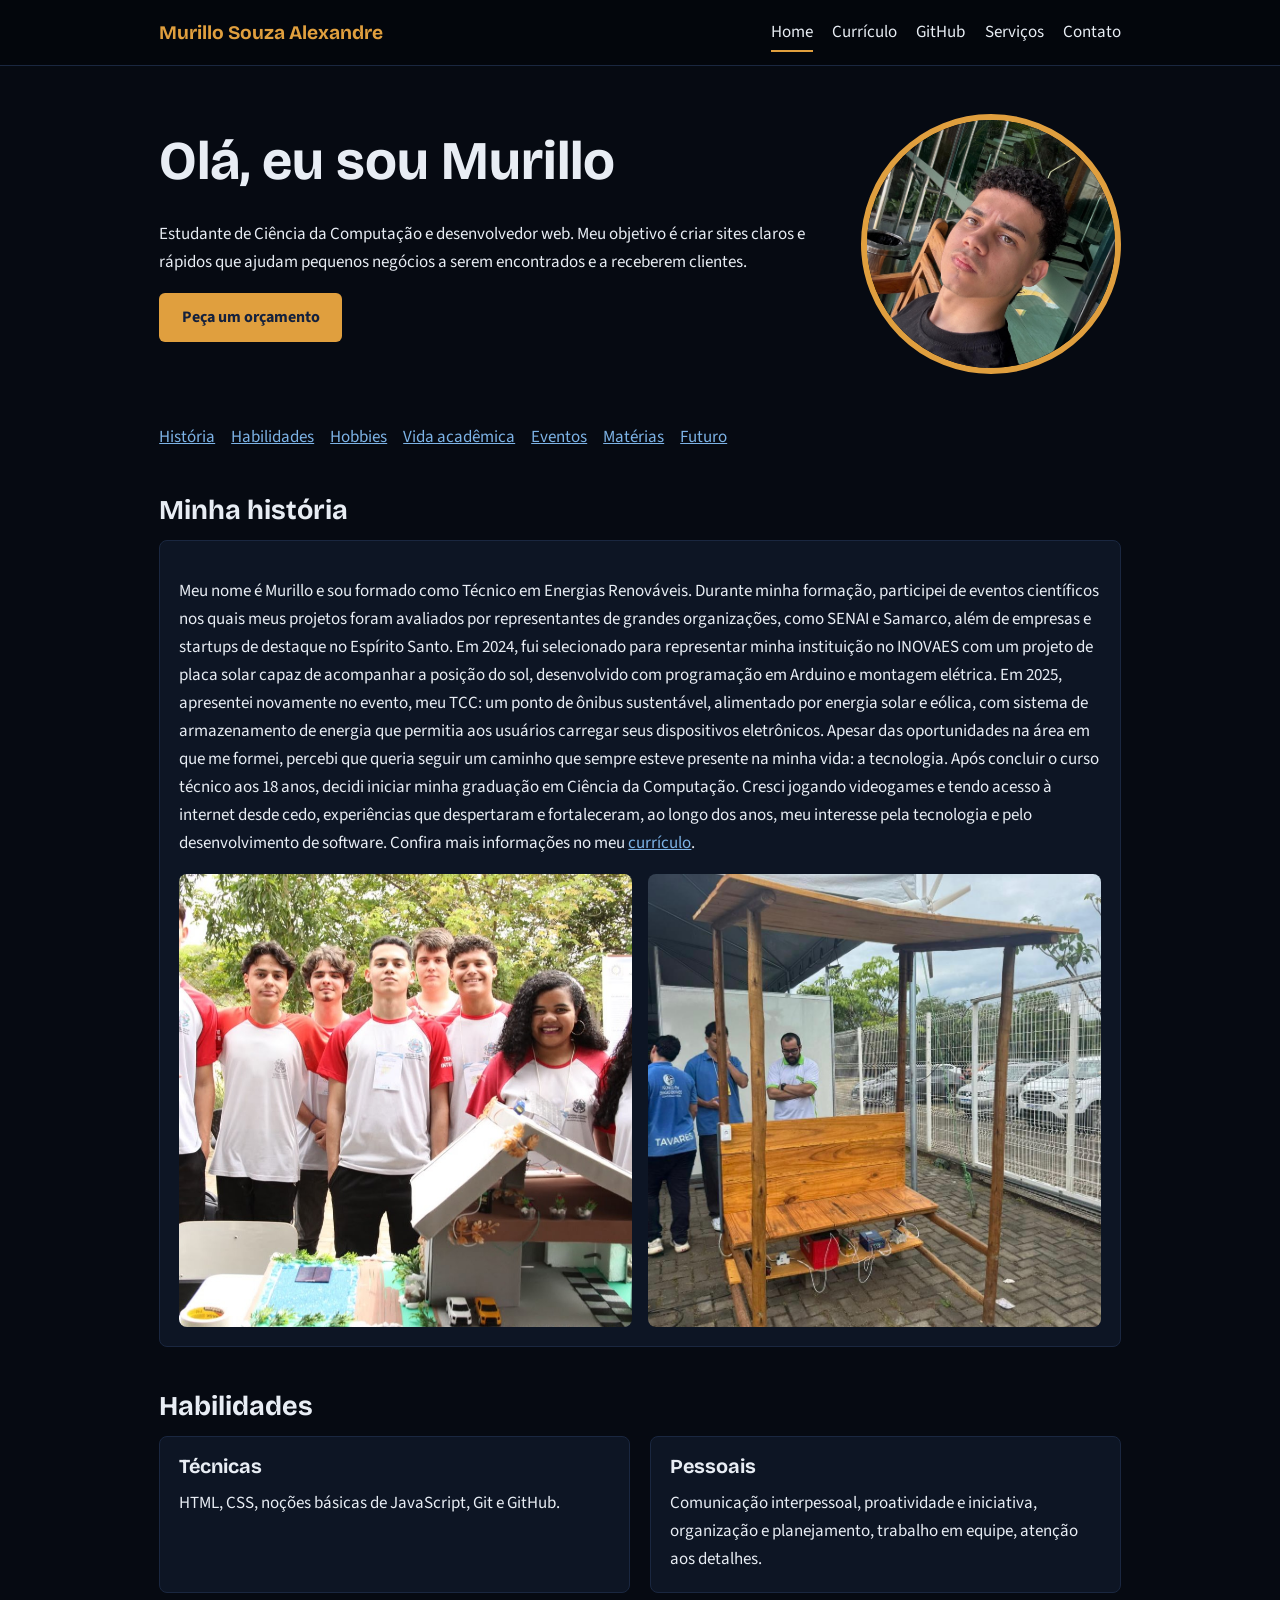
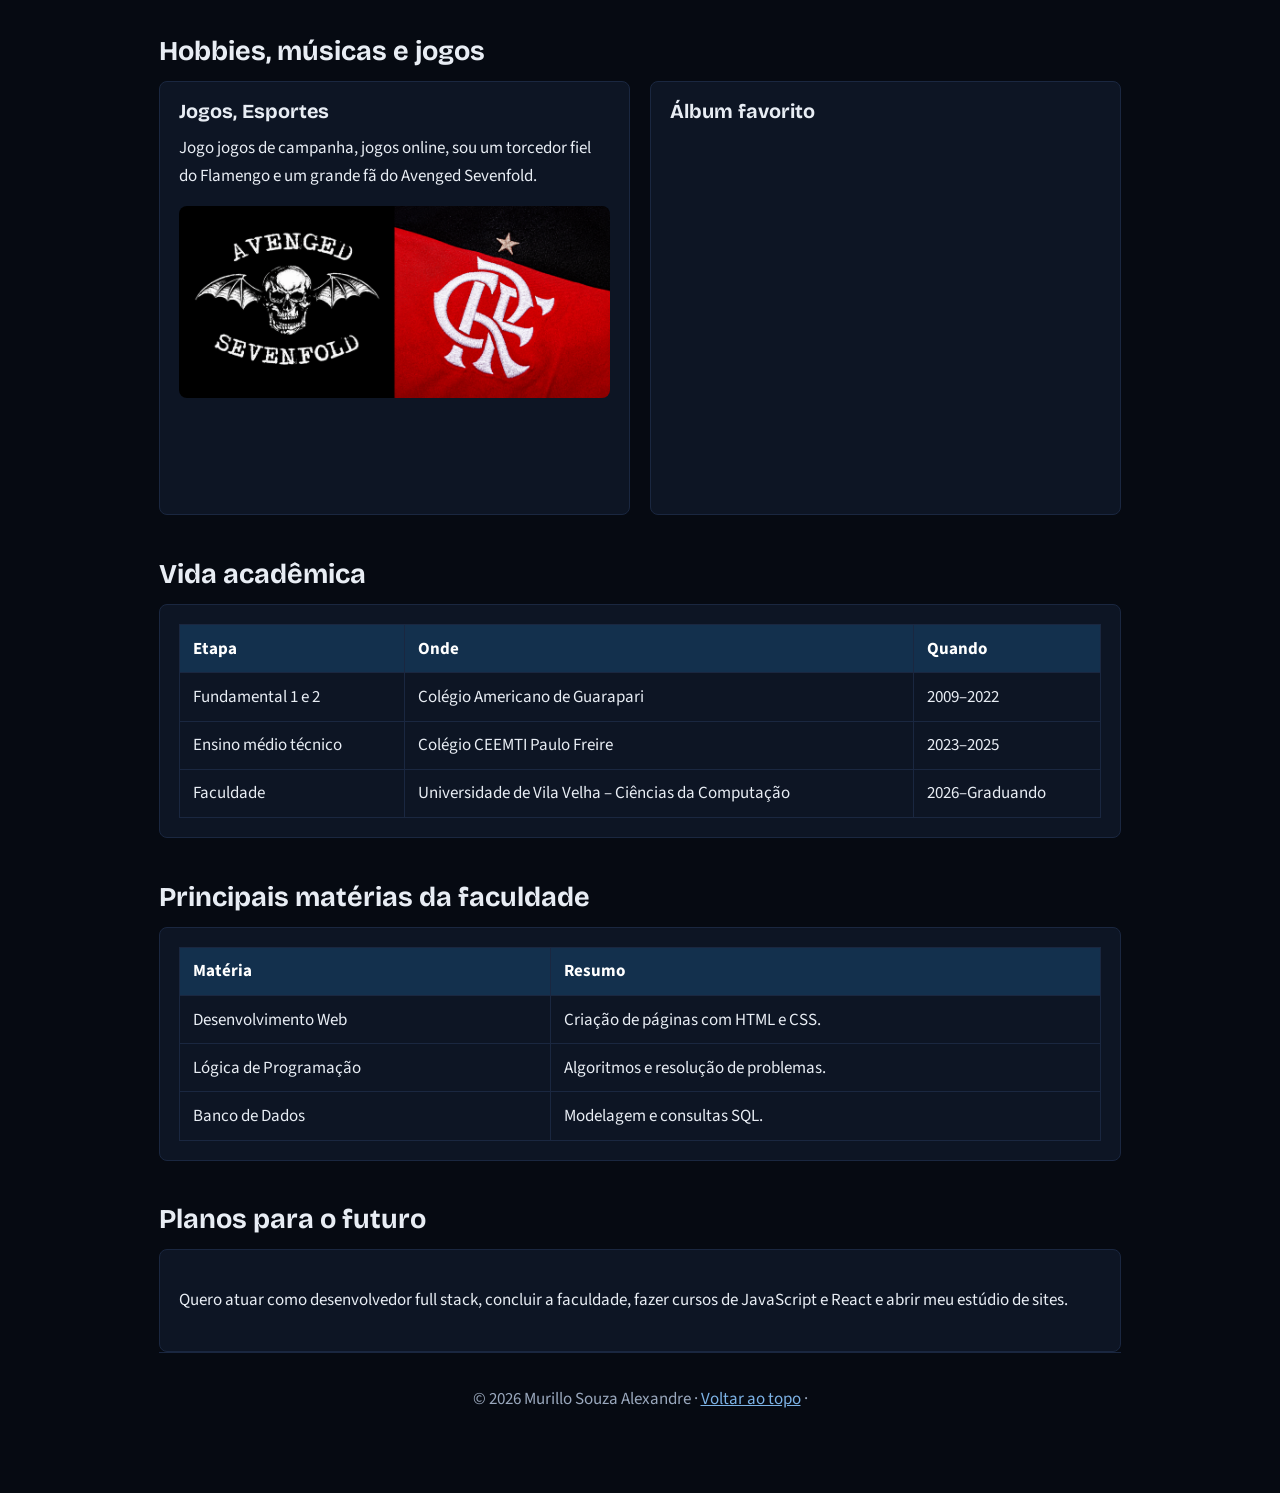
<file: Projeto LandingPage/index.html>
<!DOCTYPE html>
<html lang="pt-BR"><head><meta charset="utf-8">
<meta name="viewport" content="width=device-width, initial-scale=1">
<title>Home | murill2a710 </title>
<link rel="preconnect" href="https://fonts.googleapis.com">
<link href="https://fonts.googleapis.com/css2?family=Bricolage+Grotesque:wght@600;800&family=Source+Sans+3:wght@400;600&display=swap" rel="stylesheet">
<link rel="stylesheet" href="style.css"><link rel="icon" type="image/png" href="Imagens/favicon.png"></head><body>
<header><nav aria-label="Menu principal"><b>Murillo Souza Alexandre</b>
<a href="index.html" class="on">Home</a><a href="curriculo.html">Currículo</a>
<a href="github.html">GitHub</a><a href="servicos.html">Serviços</a>
<a href="contato.html">Contato</a></nav></header>
<main>

<section class="hero" id="topo"><div>
<h1>Olá, eu sou Murillo</h1>
<p>Estudante de Ciência da Computação e desenvolvedor web. Meu objetivo é criar sites claros e rápidos que ajudam pequenos negócios a serem encontrados e a receberem clientes.</p>
<p><a class="btn" href="contato.html">Peça um orçamento</a></p></div>
<img src="Imagens/pfp.jpeg" alt="Foto de Perfil"></section>
<ul class="toc"><li><a href="#historia">História</a></li><li><a href="#habilidades">Habilidades</a></li><li><a href="#hobbies">Hobbies</a></li><li><a href="#academico">Vida acadêmica</a></li><li><a href="#eventos">Eventos</a></li><li><a href="#materias">Matérias</a></li><li><a href="#futuro">Futuro</a></li></ul>
<h2 id="historia">Minha história</h2>
<div class="box">
  <p>Meu nome é Murillo e sou formado como Técnico em Energias Renováveis. Durante minha formação, participei de eventos científicos nos quais meus projetos foram avaliados por representantes de grandes organizações, como SENAI e Samarco, além de empresas e startups de destaque no Espírito Santo.

Em 2024, fui selecionado para representar minha instituição no INOVAES com um projeto de placa solar capaz de acompanhar a posição do sol, desenvolvido com programação em Arduino e montagem elétrica. Em 2025, apresentei novamente no evento, meu TCC: um ponto de ônibus sustentável, alimentado por energia solar e eólica, com sistema de armazenamento de energia que permitia aos usuários carregar seus dispositivos eletrônicos.

Apesar das oportunidades na área em que me formei, percebi que queria seguir um caminho que sempre esteve presente na minha vida: a tecnologia. Após concluir o curso técnico aos 18 anos, decidi iniciar minha graduação em Ciência da Computação. Cresci jogando videogames e tendo acesso à internet desde cedo, experiências que despertaram e fortaleceram, ao longo dos anos, meu interesse pela tecnologia e pelo desenvolvimento de software.

Confira mais informações no meu <a href="curriculo.html">currículo</a>.</p>
  <div class="fotos"><img src="Imagens/Projeto Solar 2024.jpeg" alt="Foto do evento 1"><img src="Imagens/Ponto de onibus Sustentavel.png" alt="Foto do evento 2"></div>
</div>
<h2 id="habilidades">Habilidades</h2>
<div class="grid"><div class="box"><h3>Técnicas</h3>HTML, CSS, noções básicas de JavaScript, Git e GitHub.</div><div class="box"><h3>Pessoais</h3>Comunicação interpessoal, proatividade e iniciativa, organização e planejamento, trabalho em equipe, atenção aos detalhes.</div></div>
<h2 id="hobbies">Hobbies, músicas e jogos</h2>
<div class="grid">
  <div class="box"><h3>Jogos, Esportes</h3>Jogo jogos de campanha, jogos online, sou um torcedor fiel do Flamengo e um grande fã do Avenged Sevenfold.
<img class="pic" src="Imagens/b6bfe002-2b34-41af-92ef-cadbd4d60992.png" alt="Logo do Avenged Sevenfold ao lado do escudo do Flamengo"></div>
  <div class="box"><h3>Álbum favorito</h3><iframe class="sp" src="https://open.spotify.com/embed/album/3Id3VUk9jSKBD1guNo1buF" title="Álbum favorito no Spotify" allow="encrypted-media" loading="lazy"></iframe></div>
</div>

<h2 id="academico">Vida acadêmica</h2>
<div class="box">
  <div class="tbl"><table><tr><th>Etapa</th><th>Onde</th><th>Quando</th></tr>
  <tr><td>Fundamental 1 e 2</td><td>Colégio Americano de Guarapari</td><td>2009–2022</td></tr>
  <tr><td>Ensino médio técnico</td><td>Colégio CEEMTI Paulo Freire</td><td>2023–2025</td></tr>
  <tr><td>Faculdade</td><td>Universidade de Vila Velha – Ciências da Computação</td><td>2026–Graduando</td></tr></table></div>
</div>

<h2 id="materias">Principais matérias da faculdade</h2>
<div class="box">
  <div class="tbl"><table><tr><th>Matéria</th><th>Resumo</th></tr>
  <tr><td>Desenvolvimento Web</td><td>Criação de páginas com HTML e CSS.</td></tr>
  <tr><td>Lógica de Programação</td><td>Algoritmos e resolução de problemas.</td></tr>
  <tr><td>Banco de Dados</td><td>Modelagem e consultas SQL.</td></tr></table></div>
</div>

<h2 id="futuro">Planos para o futuro</h2>
<div class="box">
  <p>Quero atuar como desenvolvedor full stack, concluir a faculdade, fazer cursos de JavaScript e React e abrir meu estúdio de sites.</p>
</div>
<footer>© 2026 Murillo Souza Alexandre · <a href="#topo">Voltar ao topo</a> · </footer>
</body></html>
</file>
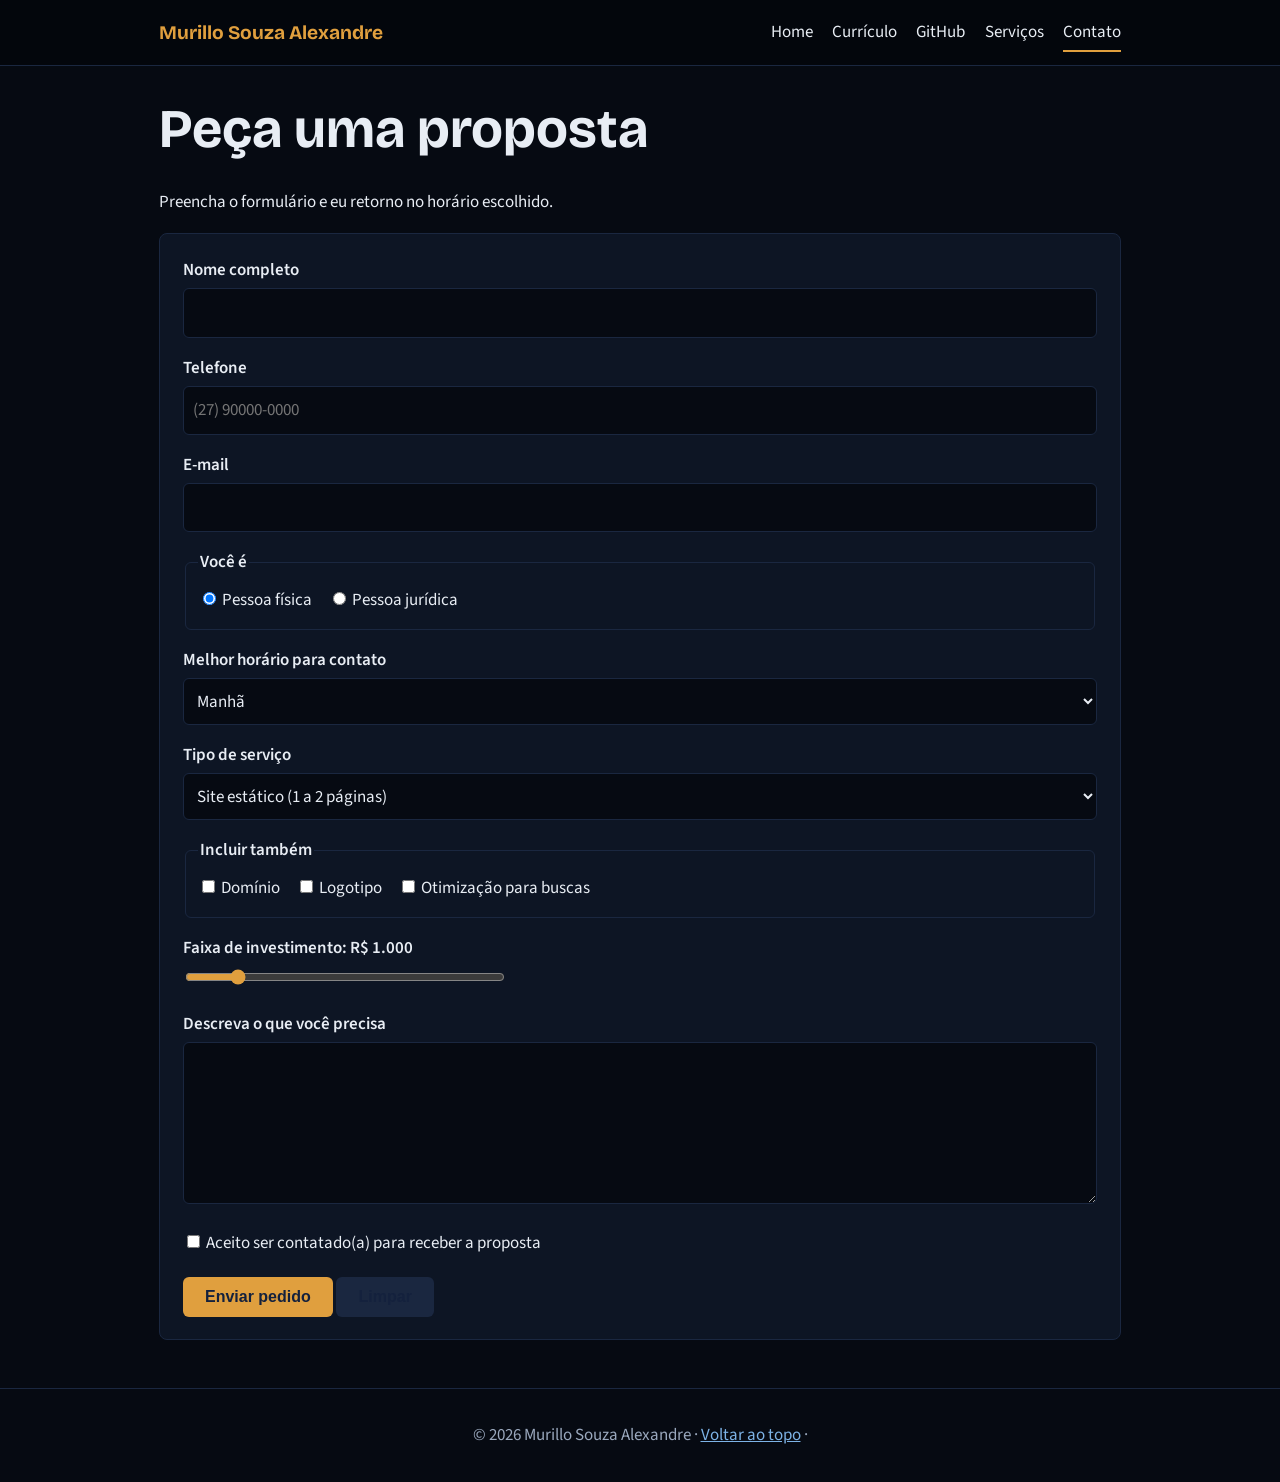
<file: Projeto LandingPage/contato.html>
<!DOCTYPE html>
<html lang="pt-BR"><head><meta charset="utf-8">
<meta name="viewport" content="width=device-width, initial-scale=1">
<title>Contato | Murillo Souza Alexandre</title>
<link rel="preconnect" href="https://fonts.googleapis.com">
<link href="https://fonts.googleapis.com/css2?family=Bricolage+Grotesque:wght@600;800&family=Source+Sans+3:wght@400;600&display=swap" rel="stylesheet">
<link rel="stylesheet" href="style.css"><link rel="icon" type="image/png" href="Imagens/favicon.png"></head><body>
<header><nav aria-label="Menu principal"><b>Murillo Souza Alexandre</b>
<a href="index.html">Home</a><a href="curriculo.html">Currículo</a>
<a href="github.html">GitHub</a><a href="servicos.html">Serviços</a>
<a href="contato.html" class="on">Contato</a></nav></header>
<main>

<h1 id="topo">Peça uma proposta</h1>
<p>Preencha o formulário e eu retorno no horário escolhido.</p>
<form action="https://formspree.io/f/SEU_ID" method="post">
<div><label for="nome">Nome completo</label><input type="text" id="nome" name="nome" required></div>
<div><label for="tel">Telefone</label><input type="tel" id="tel" name="telefone" placeholder="(27) 90000-0000" required></div>
<div><label for="email">E-mail</label><input type="email" id="email" name="email" required></div>
<fieldset><legend>Você é</legend><label class="opt"><input type="radio" name="tipo" value="fisica" checked> Pessoa física</label><label class="opt"><input type="radio" name="tipo" value="juridica"> Pessoa jurídica</label></fieldset>
<div><label for="horario">Melhor horário para contato</label><select id="horario" name="horario"><option>Manhã</option><option>Tarde</option><option>Noite</option></select></div>
<div><label for="servico">Tipo de serviço</label><select id="servico" name="servico"><option>Site estático (1 a 2 páginas)</option><option>Site estático (3 a 5 páginas)</option><option>Site estático (mais de 5 páginas)</option><option>Site dinâmico</option><option>Site super avançado</option></select></div>
<fieldset><legend>Incluir também</legend><label class="opt"><input type="checkbox" name="extra" value="dominio"> Domínio</label><label class="opt"><input type="checkbox" name="extra" value="logo"> Logotipo</label><label class="opt"><input type="checkbox" name="extra" value="seo"> Otimização para buscas</label></fieldset>
<div><label for="orc">Faixa de investimento: <output id="o">R$ 1.000</output></label><input type="range" id="orc" name="investimento" min="300" max="5000" step="100" value="1000" oninput="document.getElementById('o').textContent='R$ '+Number(this.value).toLocaleString('pt-BR')"></div>
<div><label for="desc">Descreva o que você precisa</label><textarea id="desc" name="descricao" rows="5" required></textarea></div>
<label class="opt"><input type="checkbox" required> Aceito ser contatado(a) para receber a proposta</label>
<div><button type="submit">Enviar pedido</button> <button type="reset" style="background:var(--ln)">Limpar</button></div></form>
</main>
<footer>© 2026 Murillo Souza Alexandre · <a href="#topo">Voltar ao topo</a> · </footer>
</body></html>
</file>
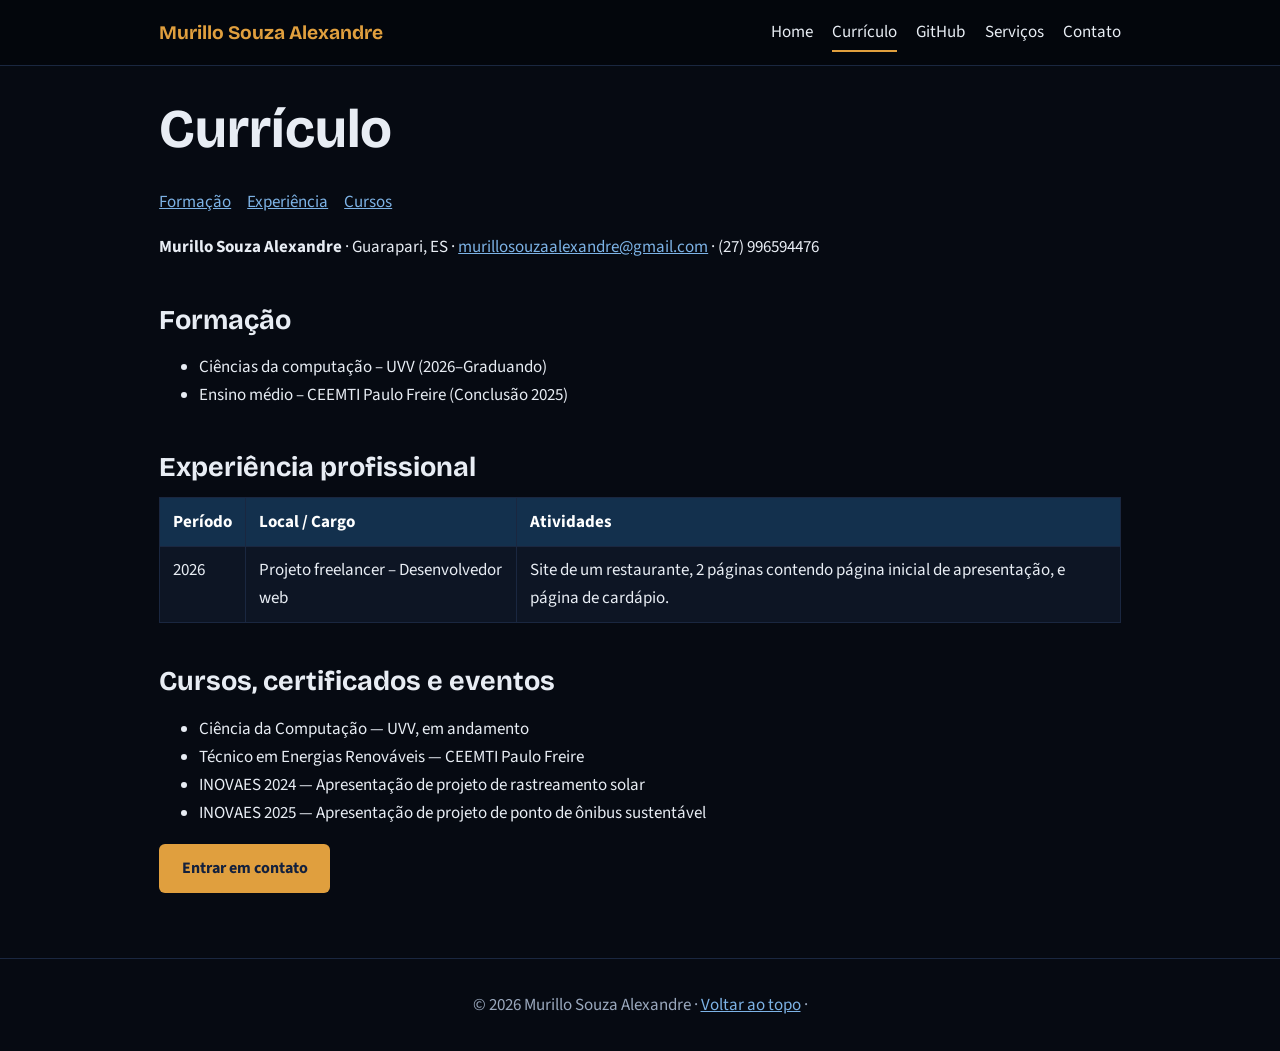
<file: Projeto LandingPage/curriculo.html>
<!DOCTYPE html>
<html lang="pt-BR"><head><meta charset="utf-8">
<meta name="viewport" content="width=device-width, initial-scale=1">
<title>Currículo | Murillo Souza Alexandre</title>
<link rel="preconnect" href="https://fonts.googleapis.com">
<link href="https://fonts.googleapis.com/css2?family=Bricolage+Grotesque:wght@600;800&family=Source+Sans+3:wght@400;600&display=swap" rel="stylesheet">
<link rel="stylesheet" href="style.css"><link rel="icon" type="image/png" href="Imagens/favicon.png"></head><body>
<header><nav aria-label="Menu principal"><b>Murillo Souza Alexandre</b>
<a href="index.html">Home</a><a href="curriculo.html" class="on">Currículo</a>
<a href="github.html">GitHub</a><a href="servicos.html">Serviços</a>
<a href="contato.html">Contato</a></nav></header>
<main>

<h1 id="topo">Currículo</h1>
<ul class="toc"><li><a href="#formacao">Formação</a></li><li><a href="#experiencia">Experiência</a></li><li><a href="#cursos">Cursos</a></li></ul>
<p><b>Murillo Souza Alexandre</b> · Guarapari, ES · <a href="mailto:seuemail@exemplo.com">murillosouzaalexandre@gmail.com</a> · (27) 996594476</p>
<h2 id="formacao">Formação</h2>
<ul><li>Ciências da computação – UVV (2026–Graduando)</li><li>Ensino médio – CEEMTI Paulo Freire (Conclusão 2025)</li></ul>
<h2 id="experiencia">Experiência profissional</h2>
<div class="tbl"><table><tr><th>Período</th><th>Local / Cargo</th><th>Atividades</th></tr>
<tr><td>2026</td><td>Projeto freelancer – Desenvolvedor web</td><td>Site de um restaurante, 2 páginas contendo página inicial de apresentação, e página de cardápio.</td></tr></table></div>
<h2 id="cursos">Cursos, certificados e eventos</h2>
<ul><li>Ciência da Computação — UVV, em andamento</li>
    <li>Técnico em Energias Renováveis — CEEMTI Paulo Freire</li>
    <li>INOVAES 2024 — Apresentação de projeto de rastreamento solar</li>
    <li>INOVAES 2025 — Apresentação de projeto de ponto de ônibus sustentável</li></ul>
<p><a class="btn" href="contato.html">Entrar em contato</a></p>
</main>
<footer>© 2026 Murillo Souza Alexandre · <a href="#topo">Voltar ao topo</a> · </footer>
</body></html>
</file>
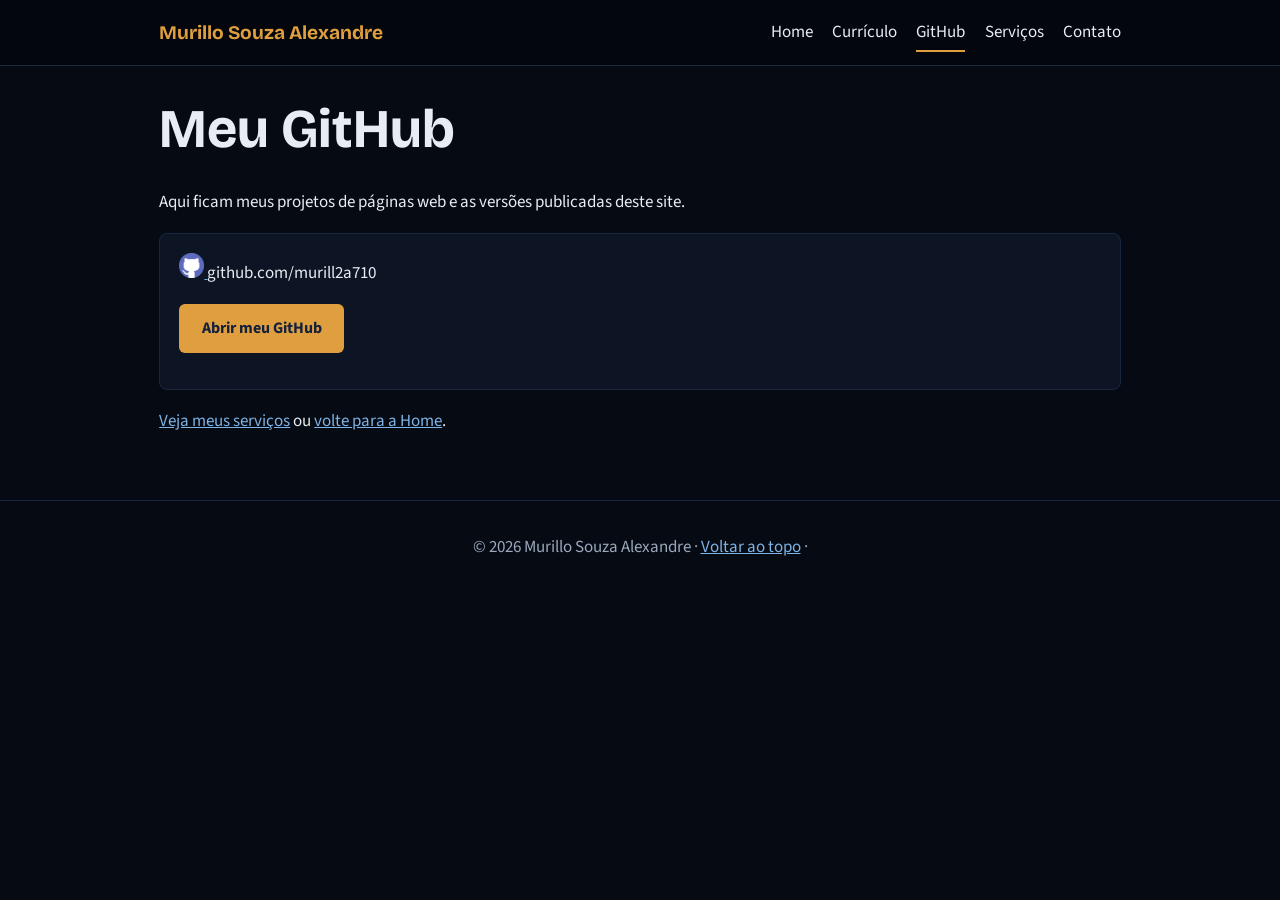
<file: Projeto LandingPage/github.html>
<!DOCTYPE html>
<html lang="pt-BR"><head><meta charset="utf-8">
<meta name="viewport" content="width=device-width, initial-scale=1">
<title>GitHub | murill2a710</title>
<link rel="preconnect" href="https://fonts.googleapis.com">
<link href="https://fonts.googleapis.com/css2?family=Bricolage+Grotesque:wght@600;800&family=Source+Sans+3:wght@400;600&display=swap" rel="stylesheet">
<link rel="stylesheet" href="style.css"><link rel="icon" type="image/png" href="Imagens/favicon.png"></head><body>
<header><nav aria-label="Menu principal"><b>Murillo Souza Alexandre</b>
<a href="index.html">Home</a><a href="curriculo.html">Currículo</a>
<a href="github.html" class="on">GitHub</a><a href="servicos.html">Serviços</a>
<a href="contato.html">Contato</a></nav></header>
<main>

<h1 id="topo">Meu GitHub</h1>
<p>Aqui ficam meus projetos de páginas web e as versões publicadas deste site.</p>
<div class="box"><a href="https://github.com/murill2a710"
><img src="Imagens/github-icon-seeklogo.png" alt="Logo do GitHub" width="25"> </a> github.com/murill2a710</h3><p><a class="btn" href="https://github.com/murill2a710" target="_blank" rel="noopener">Abrir meu GitHub</a></p></div>
<p><a href="servicos.html">Veja meus serviços</a> ou <a href="index.html">volte para a Home</a>.</p>
</main>
<footer>© 2026 Murillo Souza Alexandre · <a href="#topo">Voltar ao topo</a> · </footer>
</body></html>
</file>
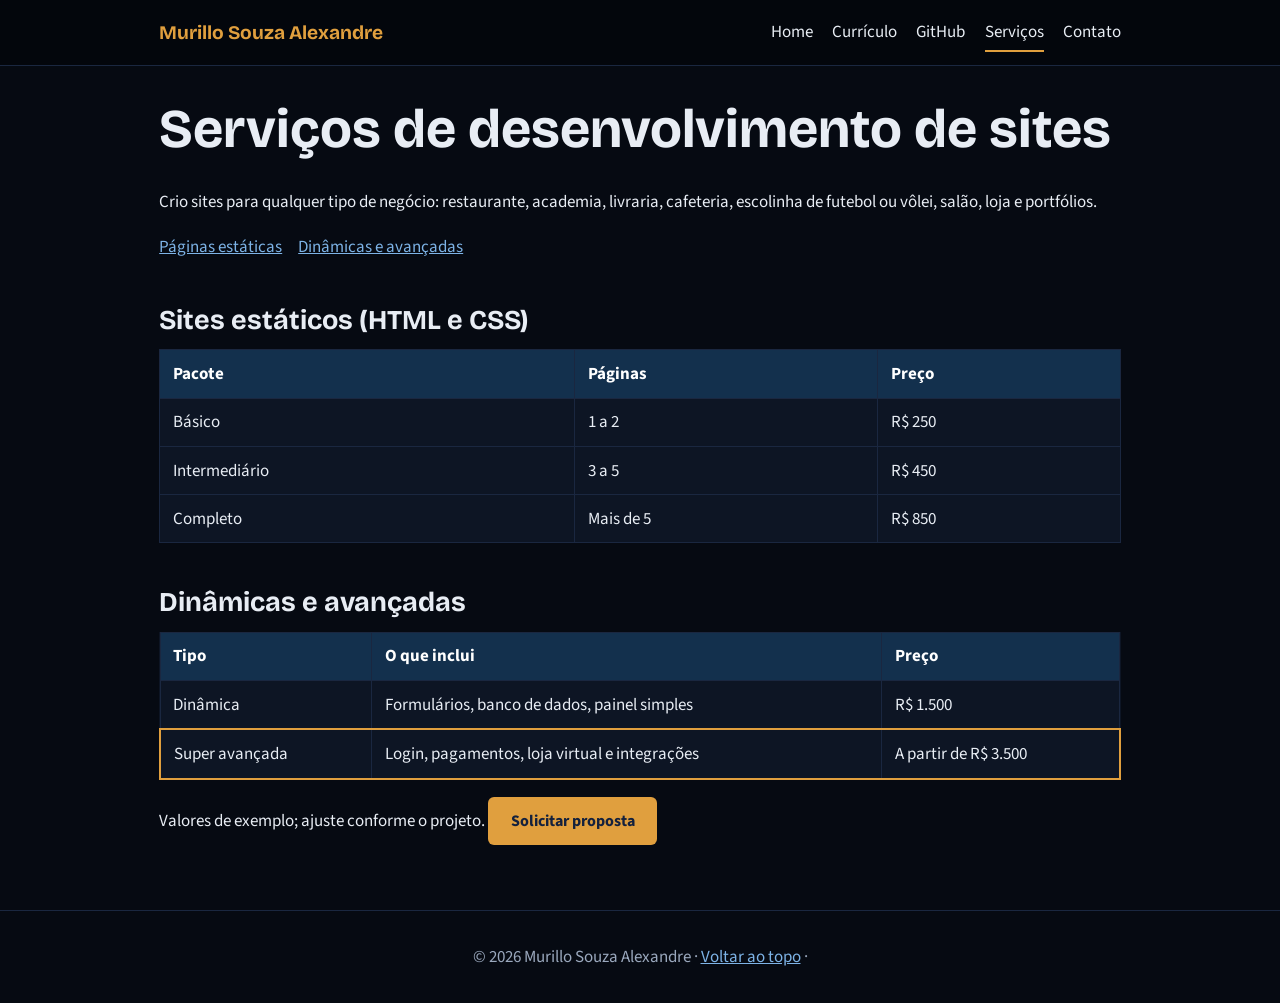
<file: Projeto LandingPage/servicos.html>
<!DOCTYPE html>
<html lang="pt-BR"><head><meta charset="utf-8">
<meta name="viewport" content="width=device-width, initial-scale=1">
<title>Serviços | Murillo Souza Alexandre</title>
<link rel="preconnect" href="https://fonts.googleapis.com">
<link href="https://fonts.googleapis.com/css2?family=Bricolage+Grotesque:wght@600;800&family=Source+Sans+3:wght@400;600&display=swap" rel="stylesheet">
<link rel="stylesheet" href="style.css"><link rel="icon" type="image/png" href="Imagens/favicon.png"></head><body>
<header><nav aria-label="Menu principal"><b>Murillo Souza Alexandre</b>
<a href="index.html">Home</a><a href="curriculo.html">Currículo</a>
<a href="github.html">GitHub</a><a href="servicos.html" class="on">Serviços</a>
<a href="contato.html">Contato</a></nav></header>
<main>

<h1 id="topo">Serviços de desenvolvimento de sites</h1>
<p>Crio sites para qualquer tipo de negócio: restaurante, academia, livraria, cafeteria, escolinha de futebol ou vôlei, salão, loja e portfólios.</p>
<ul class="toc"><li><a href="#estaticos">Páginas estáticas</a></li><li><a href="#avancados">Dinâmicas e avançadas</a></li></ul>
<h2 id="estaticos">Sites estáticos (HTML e CSS)</h2>
<div class="tbl"><table><tr><th>Pacote</th><th>Páginas</th><th>Preço</th></tr>
<tr><td>Básico</td><td>1 a 2</td><td>R$ 250</td></tr>
<tr><td>Intermediário</td><td>3 a 5</td><td>R$ 450</td></tr>
<tr><td>Completo</td><td>Mais de 5</td><td>R$ 850</td></tr></table></div>
<h2 id="avancados">Dinâmicas e avançadas</h2>
<div class="tbl"><table><tr><th>Tipo</th><th>O que inclui</th><th>Preço</th></tr>
<tr><td>Dinâmica</td><td>Formulários, banco de dados, painel simples</td><td>R$ 1.500</td></tr>
<tr class="dest"><td>Super avançada</td><td>Login, pagamentos, loja virtual e integrações</td><td>A partir de R$ 3.500</td></tr></table></div>
<p>Valores de exemplo; ajuste conforme o projeto. <a class="btn" href="contato.html">Solicitar proposta</a></p>
</main>
<footer>© 2026 Murillo Souza Alexandre · <a href="#topo">Voltar ao topo</a> · </footer>
</body></html>
</file>
<file: Projeto LandingPage/style.css>
:root{--bg:#060a12;--ink:#e8edf4;--mut:#9aa8bd;--card:#0d1524;--ac:#e09f3e;--ac2:#7db3e6;--ln:#1a2740;--th:#13304d}
*{box-sizing:border-box}html{scroll-behavior:smooth}
body{margin:0;font:17px/1.65 "Source Sans 3",system-ui,sans-serif;background:var(--bg);color:var(--ink)}
h1,h2,h3{font-family:"Bricolage Grotesque",system-ui,sans-serif;line-height:1.15;margin:0 0 .5em}
h1{font-size:clamp(2rem,5vw,3.4rem)}h2{font-size:1.7rem;margin-top:1.6em}
a{color:var(--ac2)}img{max-width:100%;height:auto}
header{background:#03060c;border-bottom:1px solid var(--ln);position:sticky;top:0;z-index:5}
nav{max-width:1000px;margin:auto;display:flex;flex-wrap:wrap;gap:.25rem 1.2rem;padding:.8rem 1.2rem;align-items:center}
nav b{color:var(--ac);font-family:"Bricolage Grotesque",sans-serif;margin-right:auto;font-size:1.2rem}
nav a{color:#e8edf4;text-decoration:none;padding:.3rem 0;border-bottom:2px solid transparent}
nav a:hover,nav a.on{border-color:var(--ac)}
a:focus-visible,button:focus-visible,input:focus-visible,select:focus-visible,textarea:focus-visible{outline:3px solid var(--ac);outline-offset:2px}
main{max-width:1000px;margin:auto;padding:2rem 1.2rem 3rem}
.hero{display:grid;grid-template-columns:1fr 260px;gap:2rem;align-items:center;padding:1rem 0 2rem}
.hero img{border-radius:50%;border:6px solid var(--ac);width:260px;height:260px;object-fit:cover}
.btn,button{display:inline-block;background:var(--ac);color:#14213d;font-weight:700;border:0;padding:.7rem 1.4rem;border-radius:6px;text-decoration:none;cursor:pointer;font-size:1rem}
.btn:hover,button:hover{filter:brightness(1.08)}
.grid{display:grid;grid-template-columns:repeat(auto-fit,minmax(260px,1fr));gap:1.2rem}
.box{background:var(--card);border:1px solid var(--ln);border-radius:8px;padding:1.2rem}
.toc{display:flex;flex-wrap:wrap;gap:.5rem 1rem;padding:0;list-style:none}
.tbl{overflow-x:auto}
table{border-collapse:collapse;width:100%;background:var(--card)}
th,td{border:1px solid var(--ln);padding:.6rem .8rem;text-align:left;vertical-align:top}
th{background:var(--th);color:#fff}
.dest{border:2px solid var(--ac)}
iframe,video,audio{width:100%;border-radius:8px}iframe{aspect-ratio:16/9;border:0}
form{display:grid;gap:1rem;background:var(--card);border:1px solid var(--ln);border-radius:8px;padding:1.4rem}
label,legend{font-weight:600;display:block;margin-bottom:.25rem}
fieldset{border:1px solid var(--ln);border-radius:6px}
input[type=text],input[type=tel],input[type=email],select,textarea{width:100%;padding:.6rem;border:1px solid var(--ln);border-radius:6px;font:inherit;background:var(--bg);color:var(--ink)}
.opt{font-weight:400;display:inline-block;margin-right:1rem}
footer{text-align:center;color:var(--mut);padding:2rem 1rem;border-top:1px solid var(--ln)}
@media(max-width:700px){.hero{grid-template-columns:1fr}.hero img{width:180px;height:180px;order:-1}}
iframe.sp{aspect-ratio:auto;height:352px}
.fotos{display:grid;grid-template-columns:repeat(2,1fr);gap:1rem;margin-top:1rem}
.fotos img{width:100%;aspect-ratio:1/1;object-fit:cover;border-radius:8px}
.pic{display:block;width:100%;margin-top:1rem;border-radius:8px}
input[type=range]{width:320px;max-width:100%;accent-color:var(--ac)}
</file>
